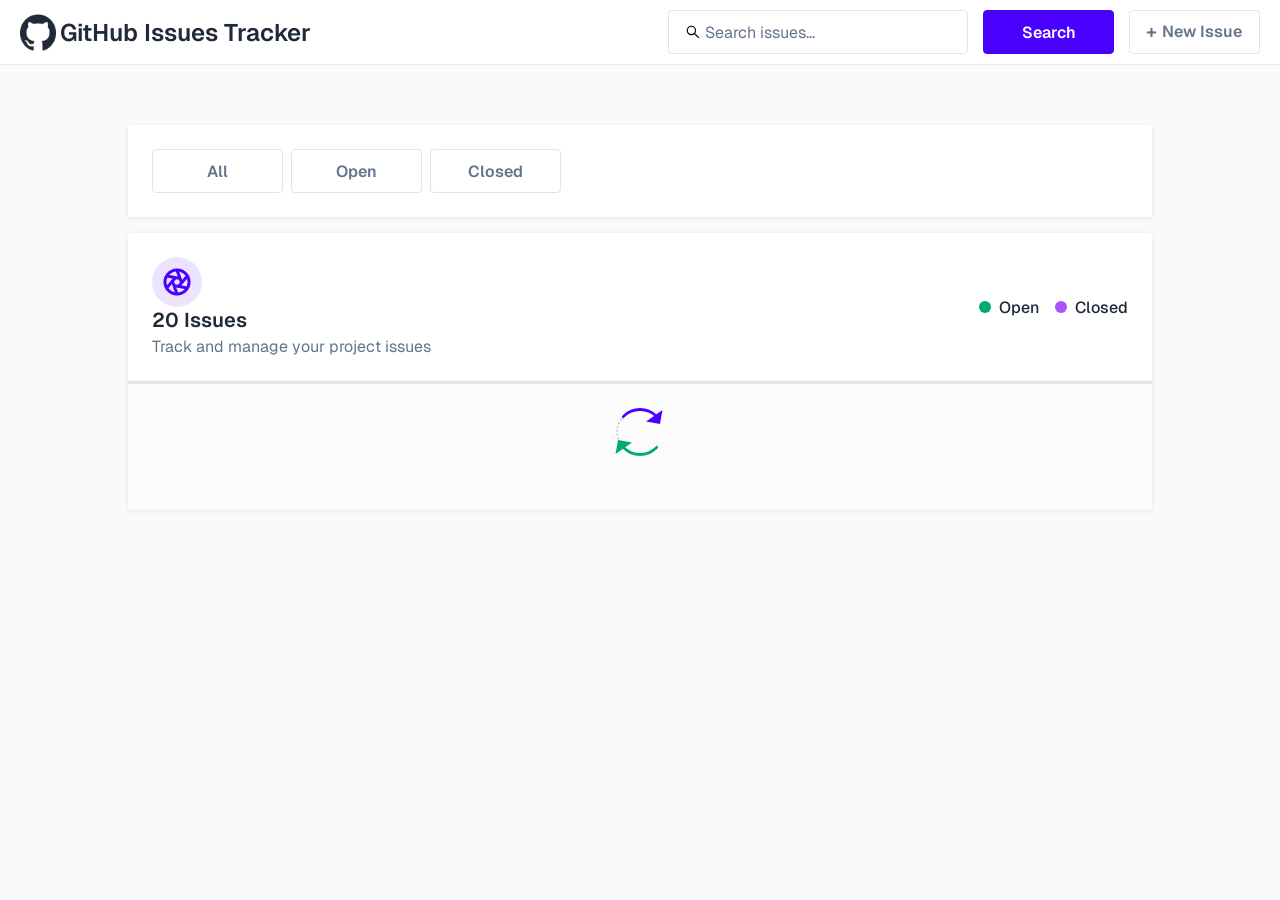
<file: home.html>
<!doctype html>
<html lang="en">

<head>
  <meta charset="UTF-8" />
  <meta name="viewport" content="width=device-width, initial-scale=1.0" />
  <title>Github Issue Tracker</title>
  <link rel="shortcut icon" href="./assets/github-logo.png" type="image/x-icon" />
  <link rel="stylesheet" href="./style/script.css" />
</head>

<body>

<header class="header-container">
  <div class="logo">
    <img src="./assets/github-logo.png" alt="Logo" class="logo-image" />
    <h2 class="logo-heading">gitHub issues tracker</h2>
  </div>

  <div class="search-cont">
    <div class="input-field">
      <img src="./assets/search.svg" alt="search icon" class="search-icon" />
      <input type="text" id="search-input" class="search-input" placeholder="Search issues..." />
    </div>
    <button class="btn btn-active" id="search-btn">Search</button>

    <button class="btn btn-new-issue" id="new-issue-btn">
      <span class="plus-icon">+</span> New Issue
    </button>
  </div>
</header>
  <section class="tab-section">
    <button class="tab-item btn" onclick="fetchAllIssue()" id="all">
      All
    </button>
    <button class="tab-item btn" onclick="fetchOpenIssue()" id="open">
      Open
    </button>
    <button class="tab-item btn" onclick="fetchClosedIssue()" id="closed">
      Closed
    </button>
  </section>
  <section class="count-section">
    <div class="left-side">
      <div class="counter-image">
        <img src="./assets/Aperture.png" />
      </div>
      <div class="counter-details">
        <h2 class="counter-inner">
          <span id="counter">20</span>
          Issues
        </h2>
        <p class="h-paragraph">Track and manage your project issues</p>
      </div>
    </div>
    <div class="right-side">
      <div class="indicator-container">
        <div class="indicator indicator-open"></div>
        <p class="indicator-name">Open</p>
      </div>
      <div class="indicator-container">
        <div class="indicator indicator-closed"></div>
        <p class="indicator-name">Closed</p>
      </div>
    </div>
  </section>
  <section class="main-section">
    <span class="loader hide" id="data-loader"></span>
    <div class="cards-container"></div>
  </section>
  <div class="modal-container hide"></div>
  <script src="./js/script.js"></script>
</body>

</html>
</file>
<file: style/script.css>
@import url("https://fonts.googleapis.com/css2?family=Geist:wght@100..900&display=swap");

* {
  margin: 0;
  padding: 0;
  box-sizing: border-box;
  font-family: "Geist", sans-serif;
}
html {
  font-size: 16px;
}
body {
  font-style: normal;
  background: #f8fafc;
}

.header-container {
  background: #fff;
  width: 100%;
  margin: 0 auto;
  display: flex;
  justify-content: space-between;
  align-items: center;
  padding: 20.5px 3%;
  border-bottom: 1px solid #e9e9e9;
}

.logo {
  display: flex;
  gap: 4px;
  align-items: center;
}

.logo-image {
  width: 36px;
  height: 37px;
}

.logo-heading {
  font-size: 1.5rem;
  font-weight: 600;
  color: #1f2937;
  text-transform: capitalize;
}

.search-cont {
  display: flex;
  gap: 16px;
  align-items: center;
}

.input-field {
  position: relative;
}

.search-input {
  position: relative;
  width: 300px;
  height: 44px;
  font-size: 1rem;
  font-weight: 400;
  color: #000;
  padding-left: 36px;
  outline: 0;
  border: 1px solid #e4e4e7;
  border-radius: 4px;
  transition: border 0.2s;
}

.search-input::placeholder {
  color: #64748b;
}

.search-input:focus {
  border-color: #4a00ff;
}

.header-container {
  display: flex;
  justify-content: space-between; 
  align-items: center;
  padding: 10px 20px;
}

.search-cont {
  display: flex;
  align-items: center;
  gap: 15px; 
}


.btn-new-issue {
  background-color: #4c1d95; 
  color: white;
  border: none;
  padding: 8px 16px;
  border-radius: 6px;
  cursor: pointer;
  font-weight: 600;
  display: flex;
  align-items: center;
  gap: 5px;
  transition: background 0.3s ease;
}

.btn-new-issue:hover {
  background-color: #5b21b6;
}

.plus-icon {
  font-size: 1.2rem;
}

.search-icon {
  width: 18px;
  position: absolute;
  top: 50%;
  transform: translateY(-50%);
  left: 16px;
  z-index: 9;
}

.btn {
  color: #64748b;
  background: #fff;
  border: 1px solid #e4e4e7;
  font-size: 1rem;
  font-weight: 600;
  width: 131px;
  height: 44px;
  line-height: 44px;
  outline: 0;
  border-radius: 4px;
  cursor: pointer;
  text-transform: capitalize;
}

.btn:hover {
  background-color: #f0f0f0;
}

.btn-active {
  color: #fff;
  background-color: #4a00ff;
  border: 1px solid #4a00ff;
}

.btn-active:hover {
  background-color: #4a00ff;
}

.tab-section {
  width: 80%;
  margin: 60px auto 16px auto;
  padding: 24px;
  background: #fff;
  border-radius: 4px;
  display: flex;
  gap: 8px;
  box-shadow: 0px 1px 6px 0px rgba(0, 0, 0, 0.08);
}

.count-section {
  width: 80%;
  margin: 16px auto 0 auto;
  padding: 24px;
  background: #fff;
  border: 4px;
  box-shadow: 0px 1px 6px 0px rgba(0, 0, 0, 0.08);
  display: flex;
  justify-content: space-between;
  align-items: center;
}

.counter-section .left-side {
  display: flex;
  gap: 8px;
  align-items: center;
}

.counter-image {
  width: 50px;
  height: 50px;
  background: #ece4ff;
  display: flex;
  align-items: center;
  justify-content: center;
  border-radius: 50%;
}

.counter-details {
  display: flex;
  flex-direction: column;
  gap: 3px;
}

.counter-inner {
  font-size: 1.25rem;
  font-weight: 600;
  color: #1f2937;
}

.h-paragraph {
  font-size: 1rem;
  font-weight: 400;
  color: #64748b;
}

.right-side {
  display: flex;
  gap: 16px;
}

.indicator-container {
  display: flex;
  align-items: center;
  gap: 8px;
}

.indicator {
  width: 12px;
  height: 12px;
  border-radius: 50%;
}

.indicator-open {
  background: #00a96e;
}

.indicator-closed {
  background: #a855f7;
}

.indicator-name {
  font-size: 1rem;
  font-weight: 500;
  color: #1f2937;
}

.main-section {
  background: #fbfbfb;
  width: 80%;
  margin: 0 auto;
  border-top: 3px solid #e4e4e7;
  padding: 24px;
  box-shadow: 0px 1px 6px 0px rgba(0, 0, 0, 0.08);
}

.cards-container {
  display: flex;
  flex-wrap: wrap;
  gap: 12px;
  justify-content: center;
}

.card-body {
  padding: 0 16px;
  height: 140px;
}

.card {
  width: 310px;
  background: #fff;
  box-shadow: 0px 3px 6px 0px rgba(0, 0, 0, 0.08);
  border-radius: 8px;
  cursor: pointer;
}

.card-open {
  border-top: 3px solid #00a96e;
}

.card-close {
  border-top: 3px solid #4a00ff;
}

.card-header {
  display: flex;
  justify-content: space-between;
  align-items: center;
  margin-bottom: 12px;
  padding: 16px 16px 0 16px;
}

.issue-level {
  width: 80px;
  font-size: 0.75rem;
  font-weight: 500;
  text-transform: uppercase;
  border-radius: 9999px;
  text-align: center;
  padding: 5px 0;
}

.high-issue {
  background-color: #feecec;
  color: #ef4444;
}

.medium-issue {
  background-color: #fff6d1;
  color: #f59e0b;
}

.low-issue {
  background-color: #eeeff2;
  color: #9ca3af;
}

.card-heading {
  font-size: 0.875rem;
  font-weight: 700;
  color: #1f2937;
  text-transform: capitalize;
  margin-bottom: 8px;
}

.card-paragraph {
  font-size: 0.75rem;
  font-weight: 400;
  color: #64748b;
  margin-bottom: 11px;
}

.issue-labels {
  display: flex;
  gap: 4px;
  margin-bottom: 16px;
}

.label {
  text-transform: uppercase;
  font-size: 0.7rem;
  font-weight: 500;
  padding: 3.5px 8px;
  border-radius: 999px;
  display: flex;
  align-items: center;
  gap: 2px;
}

.label img {
  width: 15px;
  height: min-content;
  line-height: 100%;
}

.label-bug {
  background: #feecec;
  color: #ef4444;
  border: 1px solid #fecaca;
}

.label-enhance {
  background: #defce8;
  color: #00a96e;
  border: 1px solid #defce8;
}

.label-help {
  background: #fff8db;
  color: #d97706;
  border: 1px solid #fde68a;
}

.line {
  width: 100%;
  height: 1px;
  background: #e4e4e7;
}

.card-footer {
  padding: 16px;
}

.no-issue {
  width: 100%;
  height: 200px;
  background: #fff;
  display: grid;
  place-items: center;
}

.no-issue h2 {
  font-size: 2rem;
  color: #979797;
}

.modal-container {
  background: #fff;
  width: 100%;
  height: max-content;
  position: fixed;
  bottom: 0;
  left: 0;
  right: 0;
  box-shadow: 0px 3px 6px 5px rgba(0, 0, 0, 0.08);
  padding: 15px;
  opacity: 0;
  margin-top: -15px;
  animation: fadeDrop 0.2s ease forwards;
}

@keyframes fadeDrop {
  from {
    opacity: 0;
    margin-top: -15px;
  }

  to {
    opacity: 1;
    margin-top: 0;
  }
}

.modal-heading {
  font-size: 1.5rem;
  font-weight: bold;
  color: #1f2937;
  margin-bottom: 8px;
}

.modal-opener {
  display: flex;
  align-items: center;
  gap: 5px;
  margin-bottom: 12px;
}

.label-open {
  background: #00a96e;
  color: #fff;
  border: 1px solid #00a96e;
  padding: 2.5px 10px;
}

.label-close {
  background: #4a00ff;
  color: #fff;
  border: 1px solid #4a00ff;
  padding: 2.5px 10px;
}

.modal-description {
  font-size: 1rem;
  font-weight: 400;
  color: #64748b;
}

.modal-high-issue {
  background-color: #ef4444;
  color: #fff;
}

.modal-medium-issue {
  background-color: #f59e0b;
  color: #fff;
}

.modal-low-issue {
  background-color: #64748b;
  color: #fff;
}

.modal-footer {
  display: flex;
  justify-content: space-between;
  background: #f8fafc;
  padding: 16px;
  border-radius: 8px;
  margin: 24px 0;
}

.assignee,
.priority {
  flex: 1;
  text-align: left;
  display: flex;
  flex-direction: column;
  gap: 5px;
}

.assignee-name {
  font-size: 1rem;
  text-transform: capitalize;
  font-weight: 600;
  color: #1f2937;
}

.loader {
  width: 48px;
  height: 48px;
  display: block;
  margin: 0 auto 30px auto;
  position: relative;
  border-width: 3px 2px 3px 2px;
  border-style: solid dotted solid dotted;
  border-color: #4a00ff rgba(255, 255, 255, 0.3) #00a96e rgba(151, 107, 93, 0.3);
  border-radius: 50%;
  box-sizing: border-box;
  animation: 1s rotate linear infinite;
}

.loader:before,
.loader:after {
  content: "";
  top: 0;
  left: 0;
  position: absolute;
  border: 10px solid transparent;
  border-bottom-color: #00a96e;
  transform: translate(-10px, 19px) rotate(-35deg);
}

.loader:after {
  border-color: #4a00ff #0000 #0000 #0000;
  transform: translate(32px, 3px) rotate(-35deg);
}

@keyframes rotate {
  100% {
    transform: rotate(360deg);
  }
}

.hide {
  display: none;
}

@media screen and (max-width: 800px) {
  .header-section {
    flex-direction: column;
    gap: 20px;
  }
}
@media screen and (max-width: 775px) {
  .tab-section,
  .counter-section,
  .main-section {
    width: 95%;
  }
}

@media screen and (max-width: 680px) {
  .counter-section {
    flex-direction: column;
    gap: 10px;
  }
  .card {
    width: 100%;
  }
}
@media screen and (min-width: 580px) {
  .modal-container {
    width: 90%;
    max-width: 700px;
    top: 50%;
    bottom: 50%;
    left: 50%;
    right: 50%;
    transform: translate(-50%, -50%);
    border-radius: 8px;
    padding: 32px;
  }
  .card-paragraph {
    font-size: 0.75rem !important;
  }
}
@media screen and (max-width: 500px) {
  .search-container {
    flex-direction: column;
    gap: 10px;
  }
}
</file>
